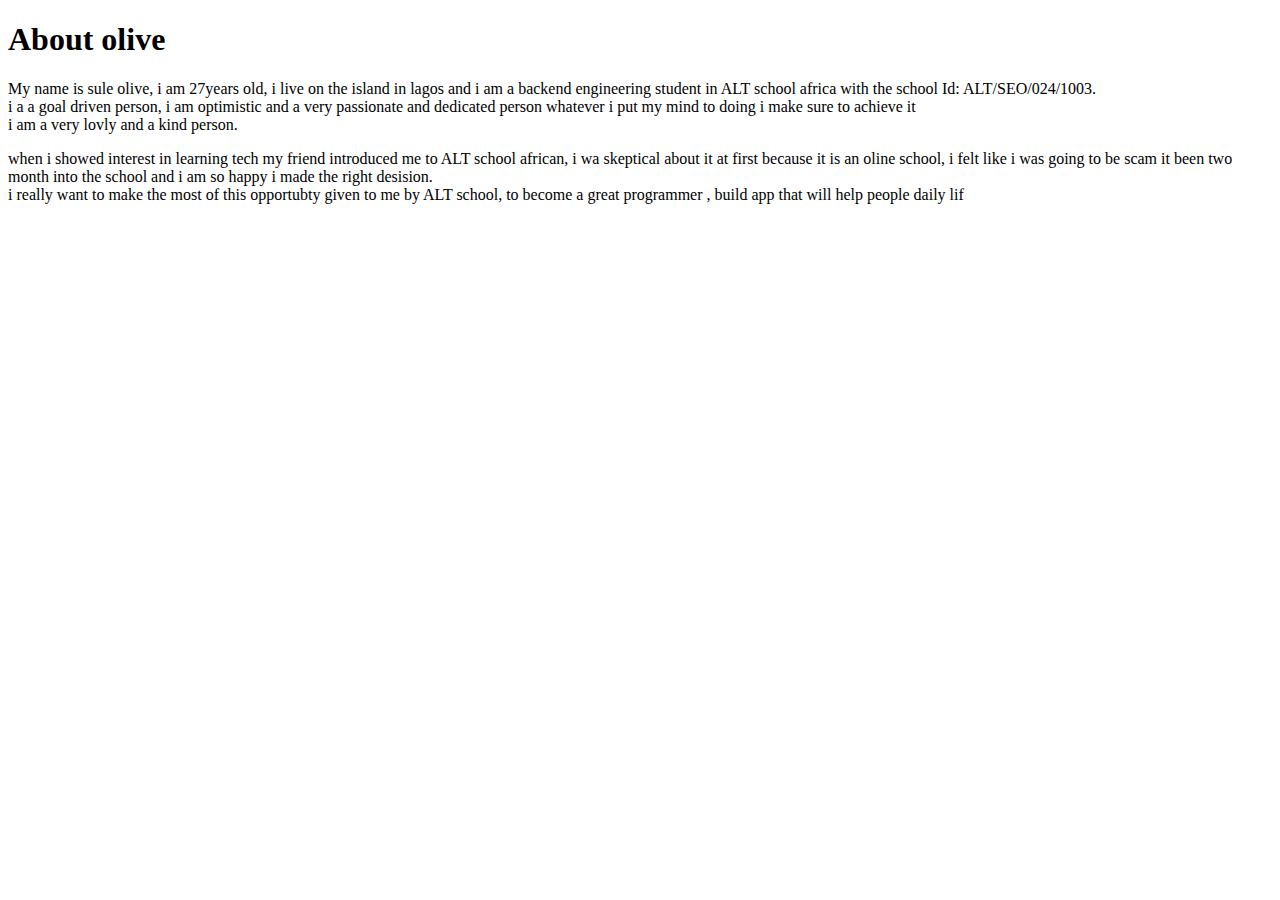
<file: assignment/index.html>
<!DOCTYPE html>
<html lang="en">
<head>
    <meta charset="UTF-8">
    <meta name="viewport" content="width=device-width, initial-scale=1.0">
    <title>my portfolio</title>
</head><h1>About olive</h1>
<body>
    <P> My name is sule olive, i am 27years old, i live on the island in lagos and i am a backend engineering student in ALT school africa with the school Id:
        ALT/SEO/024/1003.<br>
    i a a goal driven person, i am optimistic and a very passionate and dedicated person whatever i put my mind to doing i make sure to achieve it<Br>
    i am a very lovly and a kind person.</P>
    <p> when i showed  interest in learning tech my friend introduced me to ALT school african, i wa skeptical about it at first because it is an oline school, 
        i felt like i was going to be scam it been two month into the school and i am so happy i made the right desision.<br>
        i really want to make the most of this opportubty given to me by ALT school, to become a great programmer , build app that will help  people daily lif 

    </p>
</body>
</html>
</file>
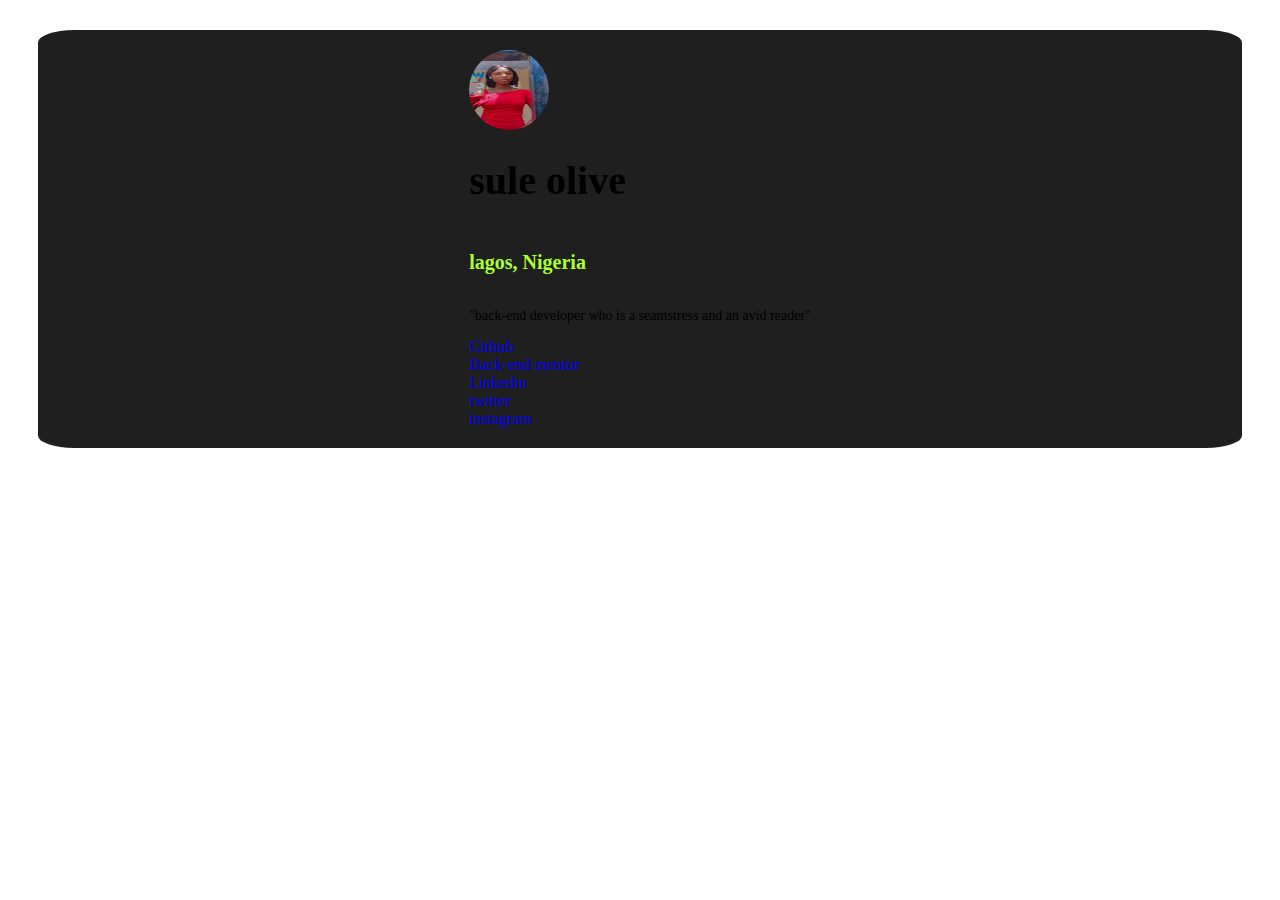
<file: group project/index.html>
<!DOCTYPE html>
<html lang="en">
<head>
    <meta charset="UTF-8">
    <meta name="viewport" content="width=device-width, initial-scale=1.0">
    <title>Document</title>
<link rel="stylesheet" href="./style.css">
</head>
<body>
    <div class="roll-in">
        <div class="bold">
    <div class="top"><img src="../olive.jpg" alt="olive"></div>
    <h1>sule olive</h1>
    <h3>lagos, Nigeria</h3>
    <p>"back-end developer who is a seamstress and an avid reader"</p>
    <div class="items"><a href="r">Github</a></div>
    <div class="items"><a href="r">Back-end mentor</a></div>
    <div class="items"><a href="r">Linkedin</a></div>
    <div class="items"><a href="r">twitter</a></div>
    <div class="items"><a href="r">instagram</a></div></div>
</div>
</body>
</html>
</file>
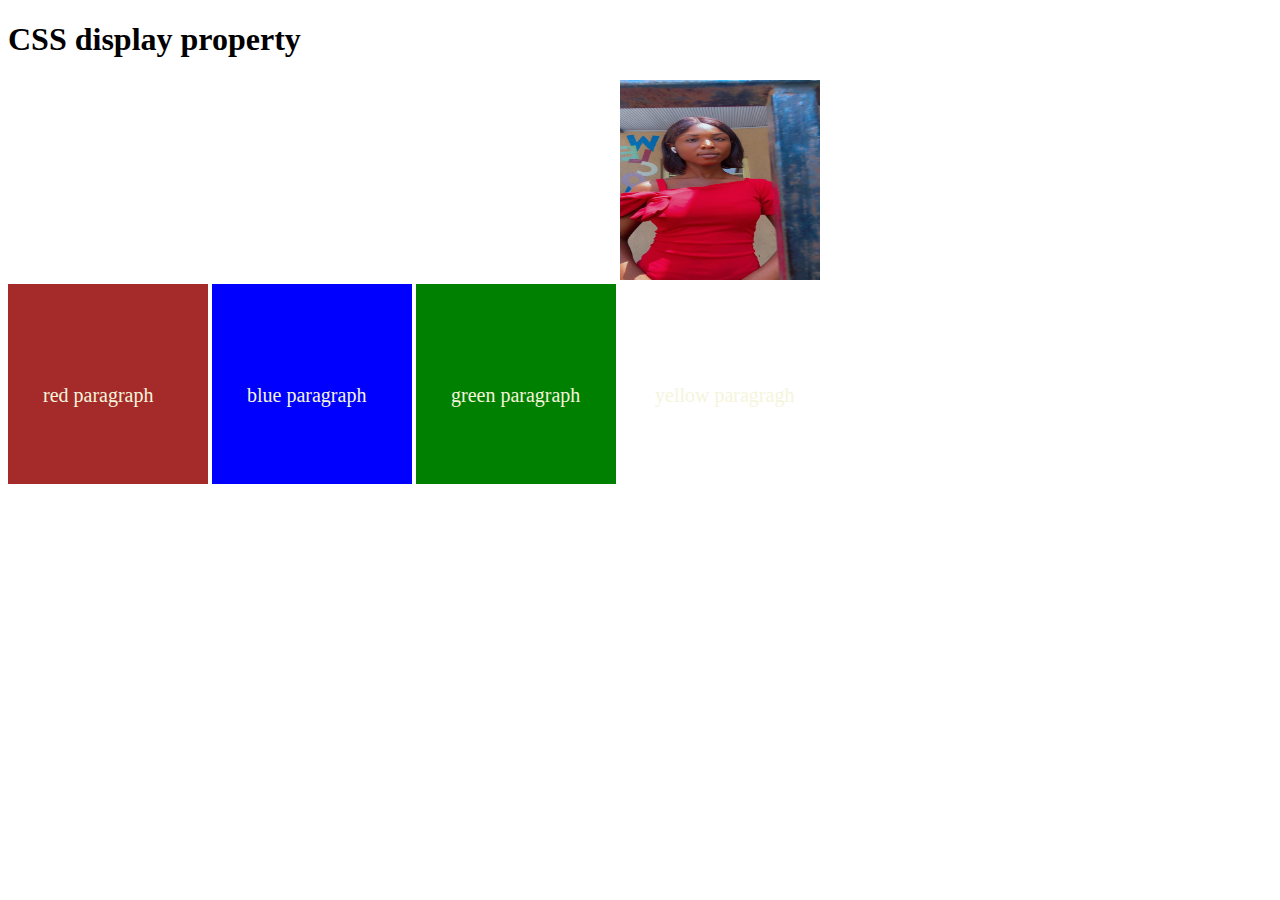
<file: today/index.html>
<!DOCTYPE html>
<html lang="en">
<head>
    <meta charset="UTF-8">
    <meta name="viewport" content="width=device-width, initial-scale=1.0">
    <title>semantic html</title>
</head><h1>CSS  display property</h1>
<style>

  .game{
    display: inline-block;
    background-color: brown;
    height: 200px;
    width: 200px;
    }
  .fold{
    display: inline-block;
    margin-top: 30px;
    background-color: rgb(0, 0, 255);
    width: 200px;
    height: 200px;
    top: 20px;
    
  
  }
  .joy{
    display: inline-block;
    background-color:green;
    width: 200px;
    height: 200px;
  
    }
    .rope{

      background-color: yellow;
      display: inline-block;
      width: 200px;
      height: 200px;
    }
    .rose{
      color: beige;
      font-size: 20px;
      text-decoration-style: inherit;
      padding-left: 35px;
      padding-top: 80px;
      }

      
</style>
<body>
    <div class="game"><p class="rose">red paragraph</p></div>
    <div class="fold"><p class="rose">blue paragraph</p></div>
   <div class="joy"><p class="rose">green paragraph</p></div>
   <div class="rope"><img src="/olive.jpg" alt="olive"height="200px" width="200px">
    <p class="rose">yellow paragragh</p></div>
</body>
</html>
</file>
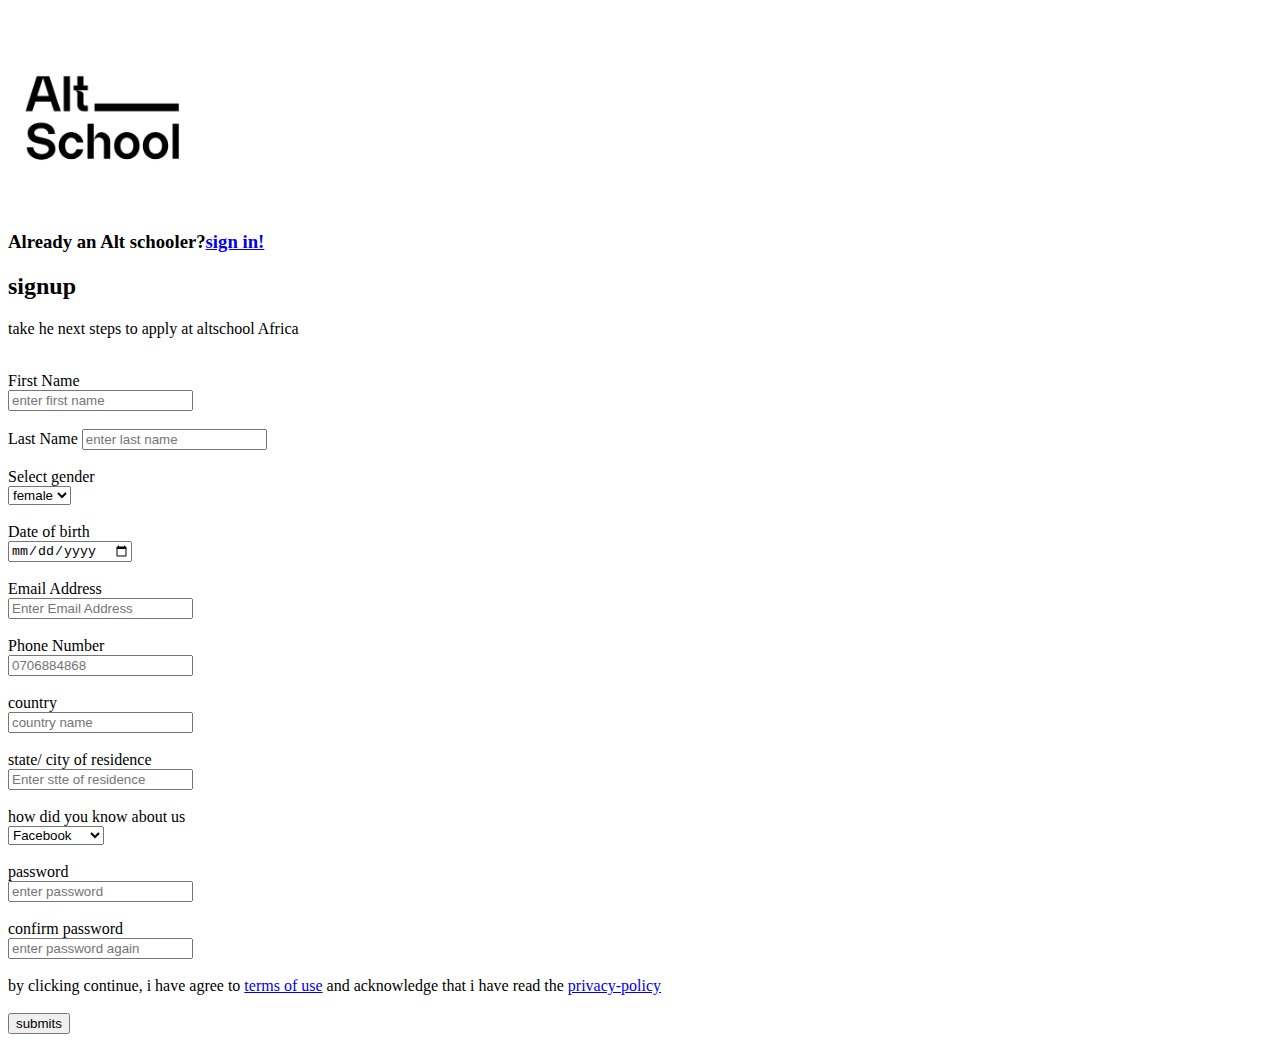
<file: assignment/form.html>
<!DOCTYPE html>
<html lang="en">
<head>
    <meta charset="UTF-8">
    <meta name="viewport" content="width=device-width, initial-scale=1.0">
    <title></title>
</head><img src="./alt school logo.jpg" height="200/200" />
<h3>Already an Alt schooler?<a href="https://portal.altschoolafrica.com/auth/login">sign in!</a> </h3>
<h2>signup</h2>
<body> <p>
    take he next steps to apply at altschool Africa<br>
    <br>
    <section>
        <form>
            <label>First Name</label><br>
            <input type="text" placeholder="enter first name"><br>
            <br>
            <label>Last Name</label><brS>
            <input type="text" placeholder="enter last name"><br>
            <br>
            <label>Select gender</label><br>
            <select> 
                <option>female</option>
                <option>male</option>
            </select><br>
            <br>
            <label>Date of birth</label><br>
            <input type="date"><br>
            <br>
            <label>Email Address</label><br>
            <input type="text" placeholder="Enter Email Address"><br>
            <br>
            <label>Phone Number</label><br>
            <input type="number" placeholder="0706884868"><br>
            <br>
            <label>country</label><br>
            <input type="country" placeholder="country name"><br>
            <br>
            <label>state/ city of residence</label><br>
            <input type="text" placeholder="Enter stte of residence"><br>
            <br>
            <label>how did you know about us</label><br>
            <select>
                <option>Facebook</option>
                <option>Linkedin</option>
                <option>Youtube</option>
                <option>Friend</option>
                <option>WhatsApp</option>
                <option>Instagram</option>
                <option>Bill Board"</option>
                <option>Sales officer</option>
                <option> Others</option>
            </select><br>
            <br>
            <label>password</label><br>
            <input type="text" placeholder="enter password"><br>
            <br>
            <label>confirm password</label><br>
            <input type="text"placeholder="enter password again"><br>
            <br>
             by clicking continue, i have agree to <a href="https://altschoolafrica.com/terms-and-conditions">terms of use</a> 
             and acknowledge that
             i have read the <a href="https://altschoolafrica.com/privacy-policy">privacy-policy</a><br>
             <br>
             <input type="submit" value="submits">


        </form>
    </section>
</p>
    
</body>
</html>
</file>
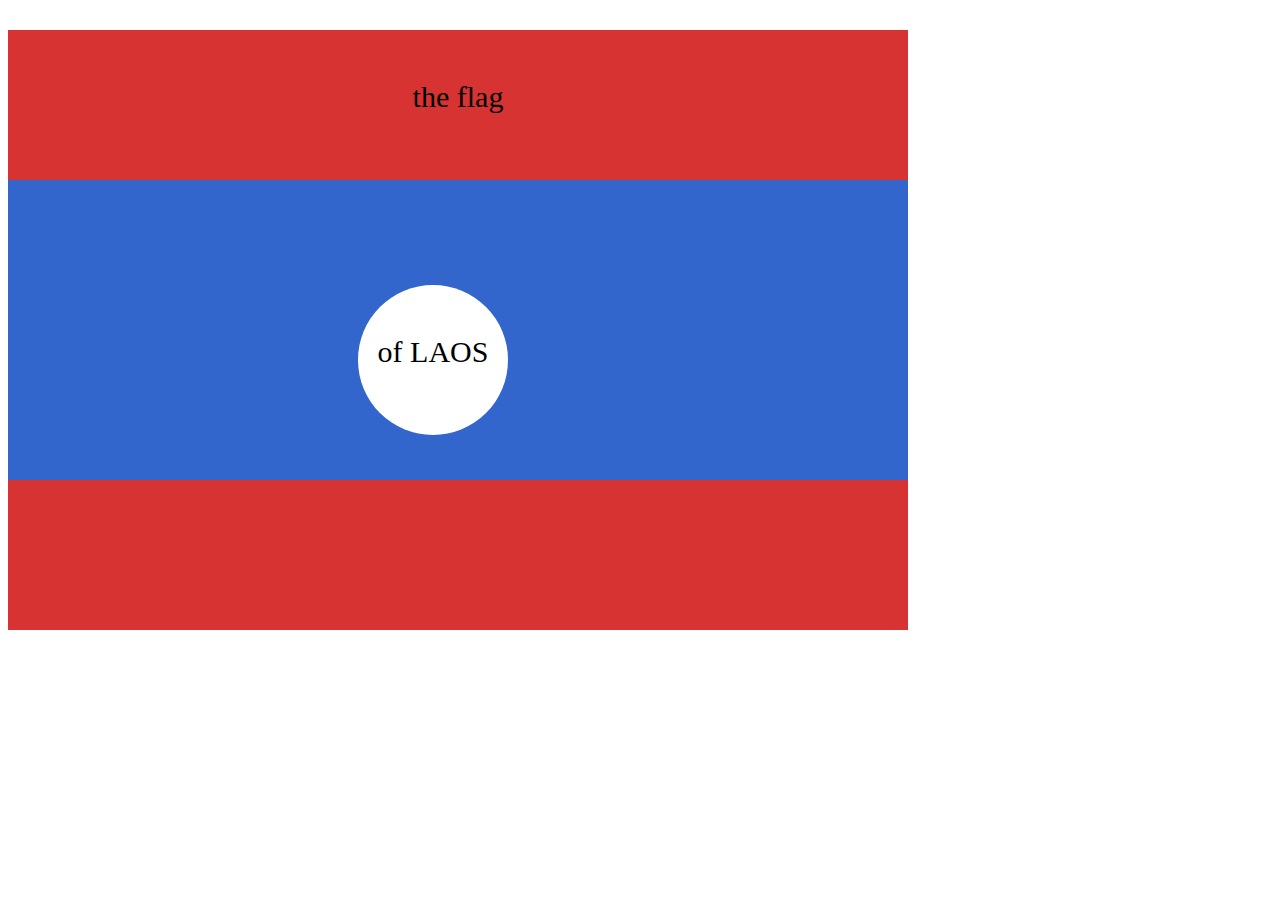
<file: div lesseon/flag of lao.html>
<!DOCTYPE html>
<html lang="en">
<head>
    <meta charset="UTF-8">
    <meta name="viewport" content="width=, initial-scale=1.0">
    <title>Document</title>
</head>
<style>
    .lao{
        background-color:#d73333;
        width: 900px;
        height: 600px;
        position: relative;
    }
    .lao>div{background-color: #36c;
    height: 300px;
    width: 900px;
    top: 150px;
    position: absolute;

}
.lao>div div{
    background-color: white;
    height: 150px;
    width: 150px;
    position: relative;
    top: 75px;
    left: 350px;
    border-radius: 50pc;
    
}
.lao p {text-align: center;
    font-size: 30px;
    padding-top: 50px;


} 
.lao>div div p{
    text-align: center;
    font-size: 30px;
    padding-top: 50px;
}
</style>
<body>
    <div class="lao"><P>the flag</P>
        <div>
            <div><p>of LAOS</p></div>
        </div>
    </div>
</body>
</html>
</file>
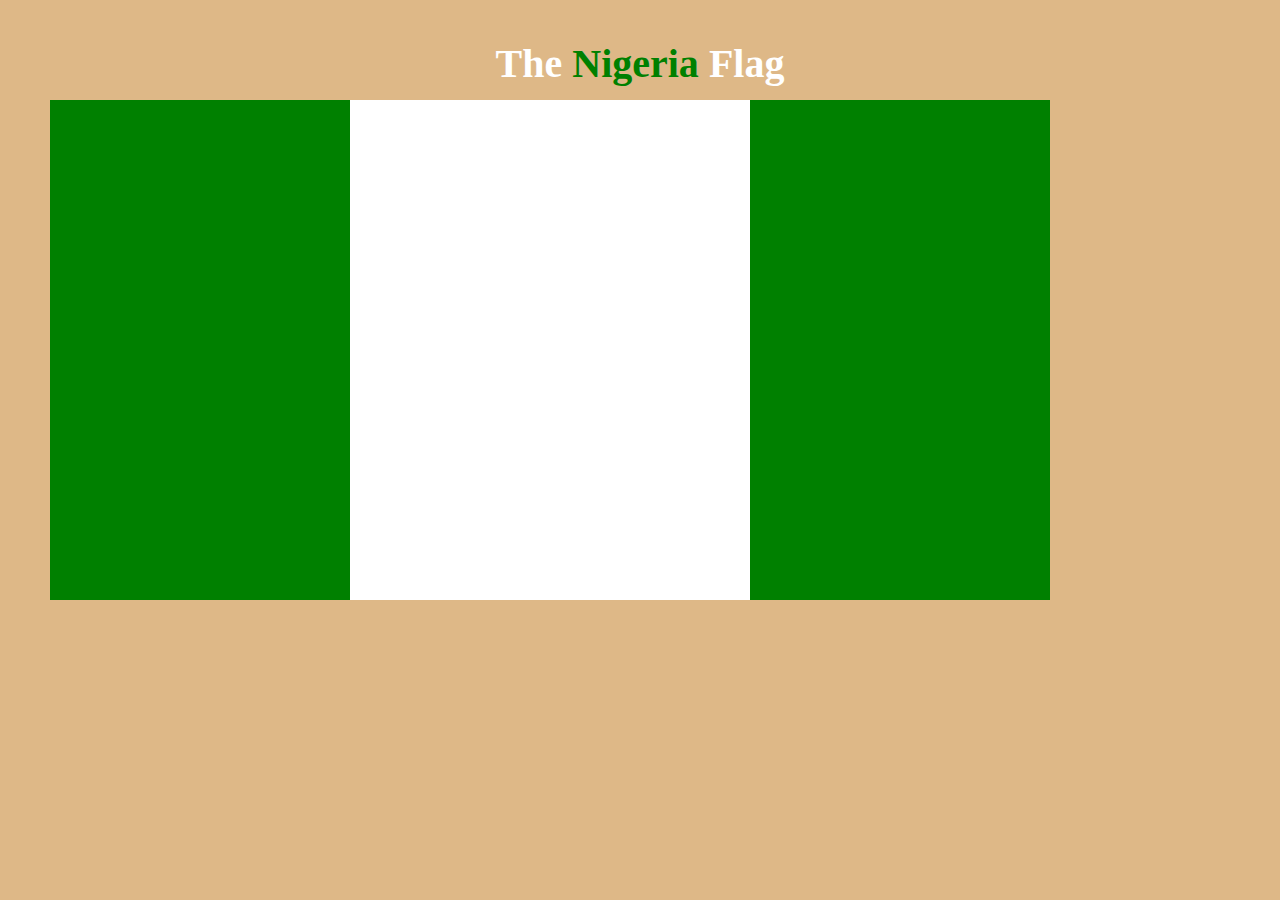
<file: div lesseon/nigeria flag.html>
<!DOCTYPE html>
<html lang="en">
<head>
    <meta charset="UTF-8">
    <meta name="viewport" content="width=, initial-scale=1.0">
    <title>Document</title>
</head>
<style>
    *{
        background-color:burlywood;
    }
   h1,p{
    color: white;
    text-align: center;
    font-size: 40px;
    
}
span{color: green;

}

.flag{
    background-color:green;
    width: 1000px;
    height: 500px;
    position: absolute;
    left: 50px;
    bottom: 100px;
    top: 100px;
}
.flag>div{
    background-color: white;
    width: 400px;
    height: 500px;
    position: relative;
    left: 300px;
    right: 300px;
    pad
}
</style>
<body>
    <p><h1>The <span>Nigeria</span> Flag</h1></p>
    <div class="flag">
        <div></div>
    </div>

</body>
</html>
</file>
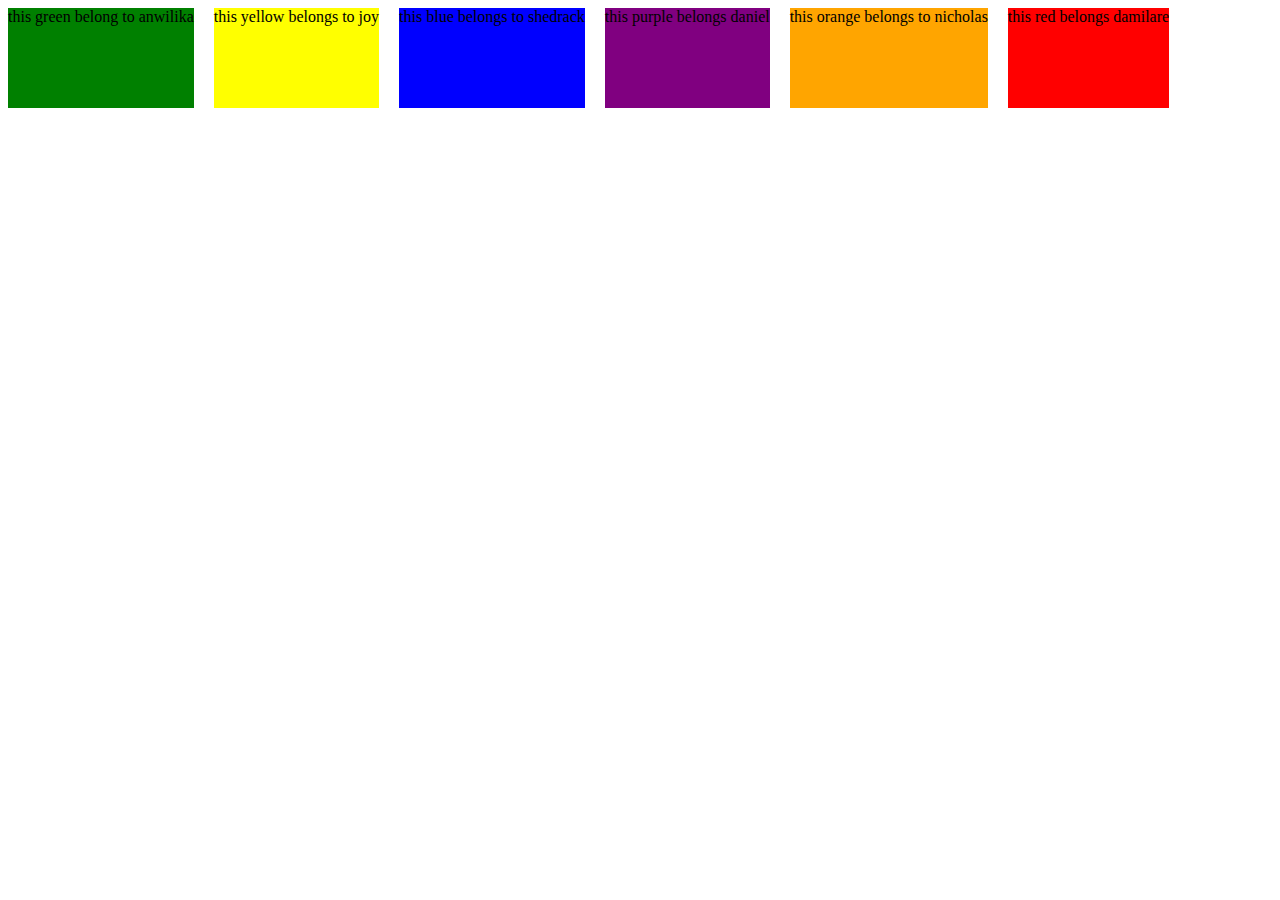
<file: today/class.html>
<!DOCTYPE html>
<html lang="en">
<head>
    <meta charset="UTF-8">
    <meta name="viewport" content="width=device-width, initial-scale=1.0">
    <title>Document</title>
    <style>
        .container{
            display: flex;
            gap: 20px;
            flex-wrap: wrap;
            
        }
        .box{
            height: 100px;
            min-width: 100px;

        }
        .green{
            background-color: green;
            
        }
        .yellow{ background-color: yellow;
        }
        .blue{
            background-color: blue;
        }
        .purple{
            background-color: purple;
        }
        .orange{
            background-color: orange;
        }
        .red{
            background-color: red;
        }
    </style>
</head>
<body>
    <div class="container">
        <div class="box green"> this green belong to anwilika </div>
        <div class="box yellow">this yellow belongs to joy</div>
        <div class="box blue"> this blue belongs to shedrack</div>
        <div class="box purple"> this purple belongs daniel</div>
        <div class="box orange"> this orange belongs to nicholas</div>
        <div class="box red">this red belongs damilare</div>
    </div>
</body>
</html>
</file>
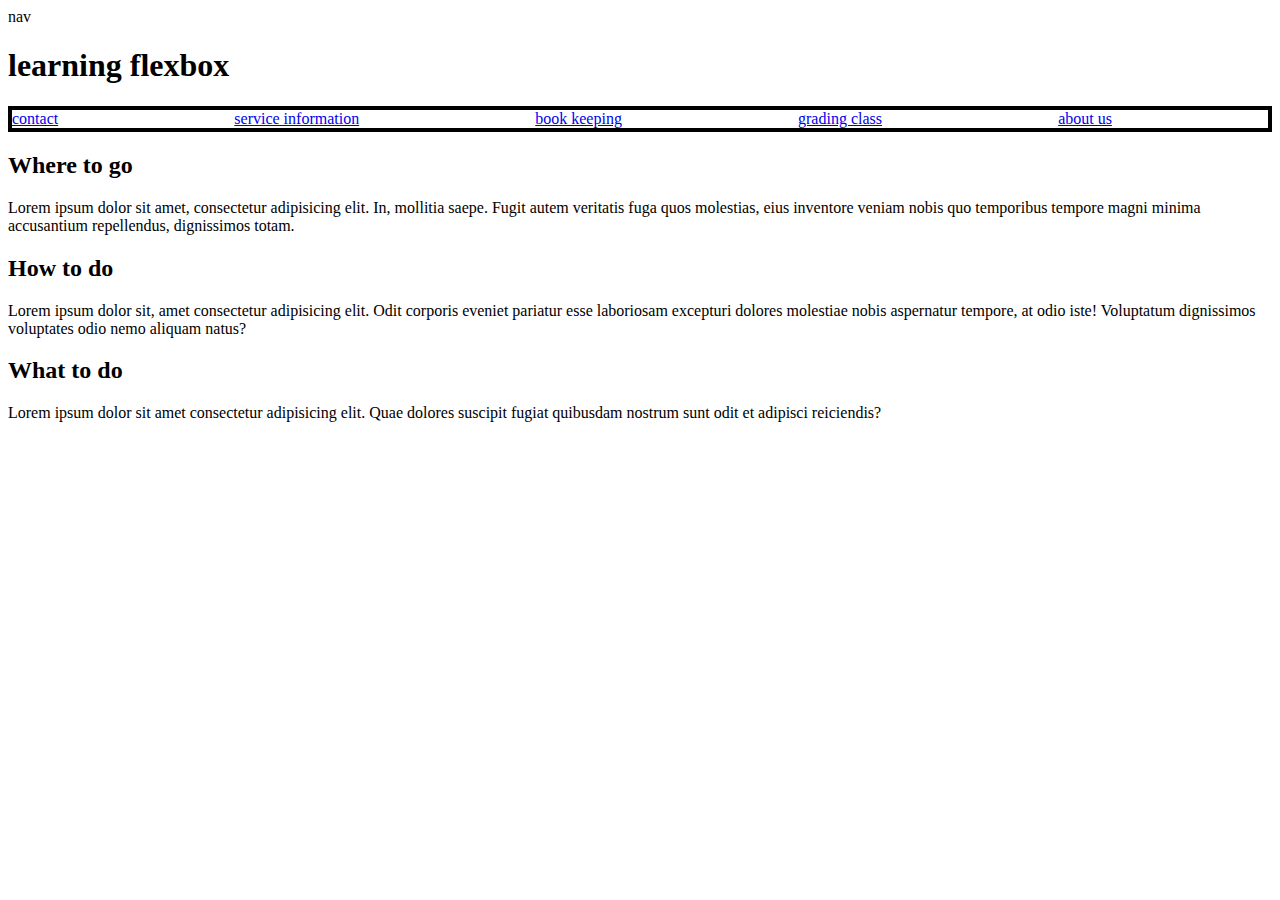
<file: today/flex box.html>
<!DOCTYPE html>
<html lang="en">nav
<head>
    <meta charset="UTF-8">
    <meta name="viewport" content="width=device-width, initial-scale=1.0">
    <title>Document</title>
    <style>
        .nav-list{
            display: flex;
            gap: 20px;
            flex-wrap: wrap;
            margin: 0;
            padding: 0;
            list-style: none;
            border: solid 4px;

        }
          .nav-list li{
            flex-shrink: 1;
            flex-grow: 1;
          }
          .p.div{
            display: grid;
            
            
          }
    </style>
</head>
<body>
    <h1>learning flexbox</h1>
    <header>
        <nav>
            <ul class="nav-list">
                <li><a href="s">contact</a></li>
                <li><a href="s">service information</a></li>
                <li><a href="s">book keeping</a></li>
                <li><a href="s">grading class</a></li>
                <li><a href="s">about us</a></li>
            </ul>
        </nav>
    </header>
    <div class="container">
        <div class="p-div"><p><H2>Where to go</H2>
            Lorem ipsum dolor sit amet, consectetur adipisicing elit. 
            In, mollitia saepe. Fugit autem veritatis fuga quos molestias,
             eius inventore veniam nobis quo temporibus tempore magni
             minima accusantium repellendus, dignissimos totam.</p></div>
            </div>
            <div>
                <p class="p-div"><h2>How to do</h2>
                    Lorem ipsum dolor sit, amet consectetur adipisicing elit.
                     Odit corporis eveniet pariatur esse laboriosam excepturi
                      dolores molestiae nobis aspernatur tempore, at odio iste! Voluptatum dignissimos 
                    voluptates odio nemo aliquam natus?
                </p>
            </div>
            <div class="p-div">
                <p><h2>What to do</h2>
                    Lorem ipsum dolor sit amet consectetur adipisicing elit. Quae dolores suscipit fugiat quibusdam nostrum sunt odit et adipisci reiciendis? 
                </p>
            </div>
</body>
</html>
</file>
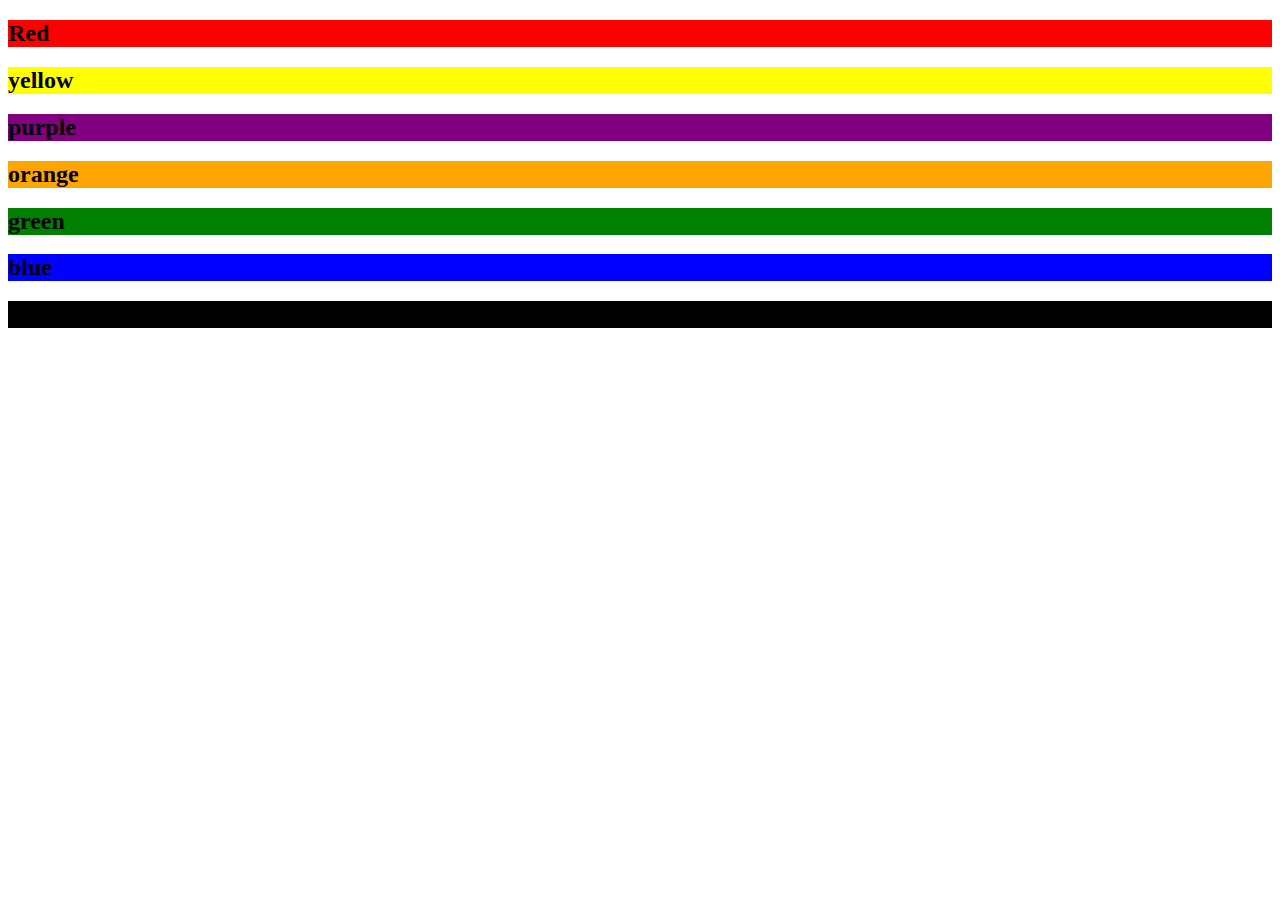
<file: today/flexbasis.html>
<!DOCTYPE html>
<html lang="en">
<head>
    <meta charset="UTF-8">
    <meta name="viewport" content="width=, initial-scale=1.0">
    <title>flexbox</title>
<style>
    .container{
        color: wheat;
        border: 5px solid gold;
        display: block;
        flex-direction: column;
    }
    .container > * {
        flex-basis:100px;
    }
    .red{ background-color: red;}
    .yellow{background-color: yellow;}
    .purple{background-color: purple;}
    .orange{background-color: orange;}
    .green{background-color: green;}
    .blue{background-color: blue;}
    .black{background-color: black;}
    
</style>
</head>
<body>
    <div class="contianer">
        <div class="red"> <h2>Red</h2></div>
        <div class="yellow"> <h2>yellow</h2></div>
         <div class="purple"><h2>purple</h2></div>
        <div class="orange"><h2>orange</h2></div>
        <div class="green"><h2>green</h2></div>
        <div class="blue"><h2>blue</h2></div>
        <div class="black"><h2>black</h2></div>
    </div>
</body>
</html>
</file>
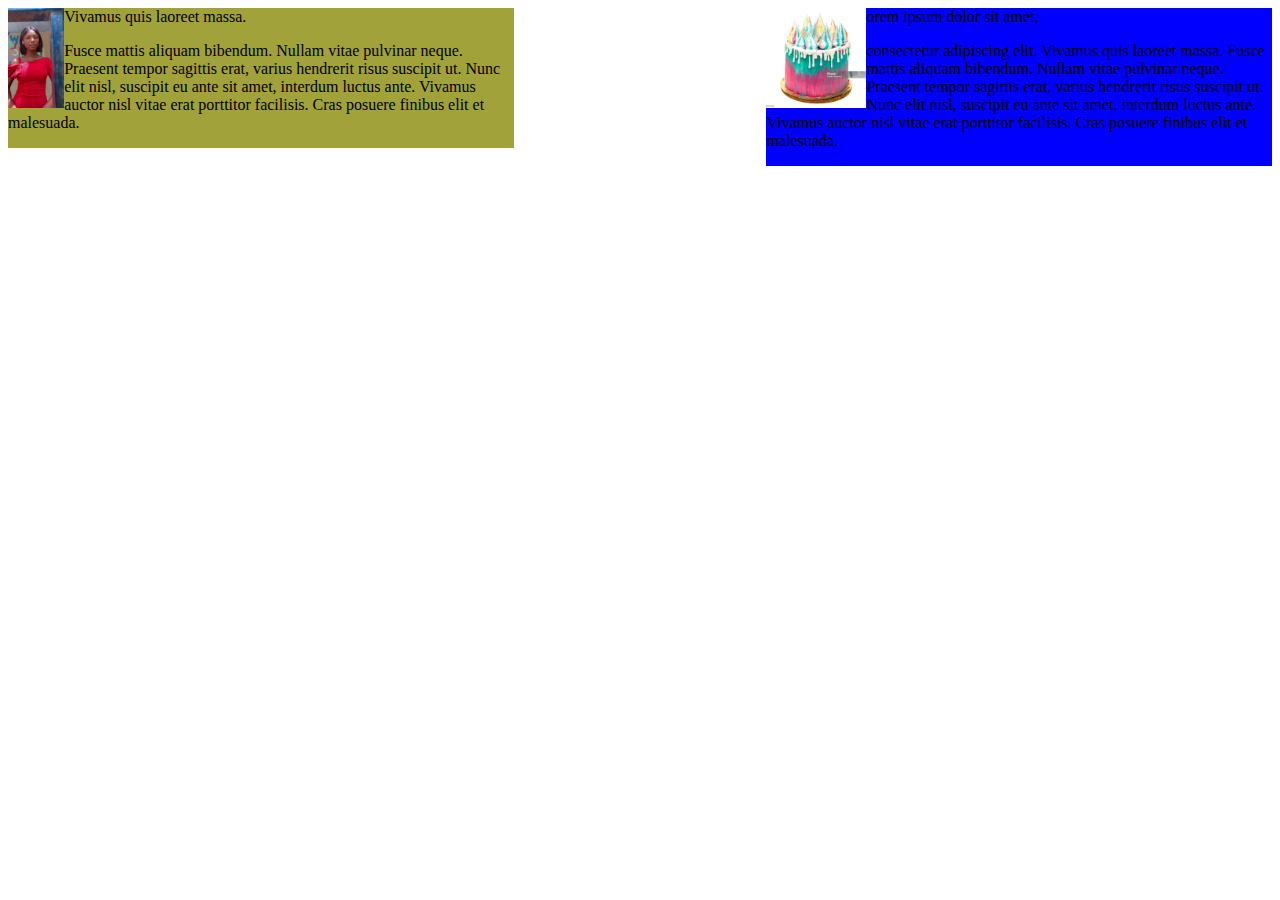
<file: today/flexbox.html>
<!DOCTYPE html>
<html lang="en">
<head>
    <meta charset="UTF-8">
    <meta name="viewport" content="width=device-width, initial-scale=1.0">
    <title>Document</title>
</head>
<style>

img{
    float: left;
}

.cake{
background-color: blue;
width: 40%;
float: right;
}
.olive{
    background-color: #a2a23a;
     width: 40%;
     float: left;
}

</style>
<body>
    <div class="cake">
    <img src="./cae for the day.jpg" alt="birthday cake" height="100"> orem ipsum dolor sit amet, 
    <p class="rose"> consectetur adipiscing elit. 
    Vivamus quis laoreet massa.
         Fusce mattis aliquam bibendum. Nullam vitae pulvinar neque. Praesent tempor sagittis erat, 
         varius hendrerit risus suscipit ut. Nunc elit nisl, suscipit eu ante sit amet, 
        interdum luctus ante. Vivamus auctor nisl vitae erat porttitor facilisis.
         Cras posuere finibus elit et malesuada.
    </p>
</div>
    <div class="olive">
          <img src="../olive.jpg" alt="olive" height="100">Vivamus quis laoreet massa.
        <p class="rope"> Fusce mattis aliquam bibendum. Nullam vitae pulvinar neque. Praesent tempor sagittis erat, 
        varius hendrerit risus suscipit ut. Nunc elit nisl, suscipit eu ante sit amet, 
       interdum luctus ante. Vivamus auctor nisl vitae erat porttitor facilisis.
        Cras posuere finibus elit et malesuada.
    </p>
</div>
</body>
</html>
</file>
<file: group project/style.css>
.roll-in{
    background-color:hsl(0, 0%, 12%);
    display: grid;
    place-items: center;
    padding: 20px;
    margin: 30px;
    border-radius: 3%;
    }
    .top{
        height: 80px;
        width: 80px;
        border-radius: 50%;
        align-content: center;
    }
    img{
        height: 80px;
        width: 80px;
        border-radius: 50%;

    }
    h1{font-size: 40px;}
    h3{
        color: greenyellow;
        font-size: 20px;}
        p{font-size: 14px;}
        .items :hover{
             background-color: white hsl(0, 0%, 100%);
            text-decoration: none;
            font-style: ;
        }
        a{
            text-decoration: none;
            columns: inherit;
            font-style: normal;
            font-weight: normal;
            background: none;
            border: none;
            padding: 0;
            margin: 0;
            transition-duration: 0.3sec;

        }
        .bold{
            display: grid;
            justify-content: center;


        }
</file>
